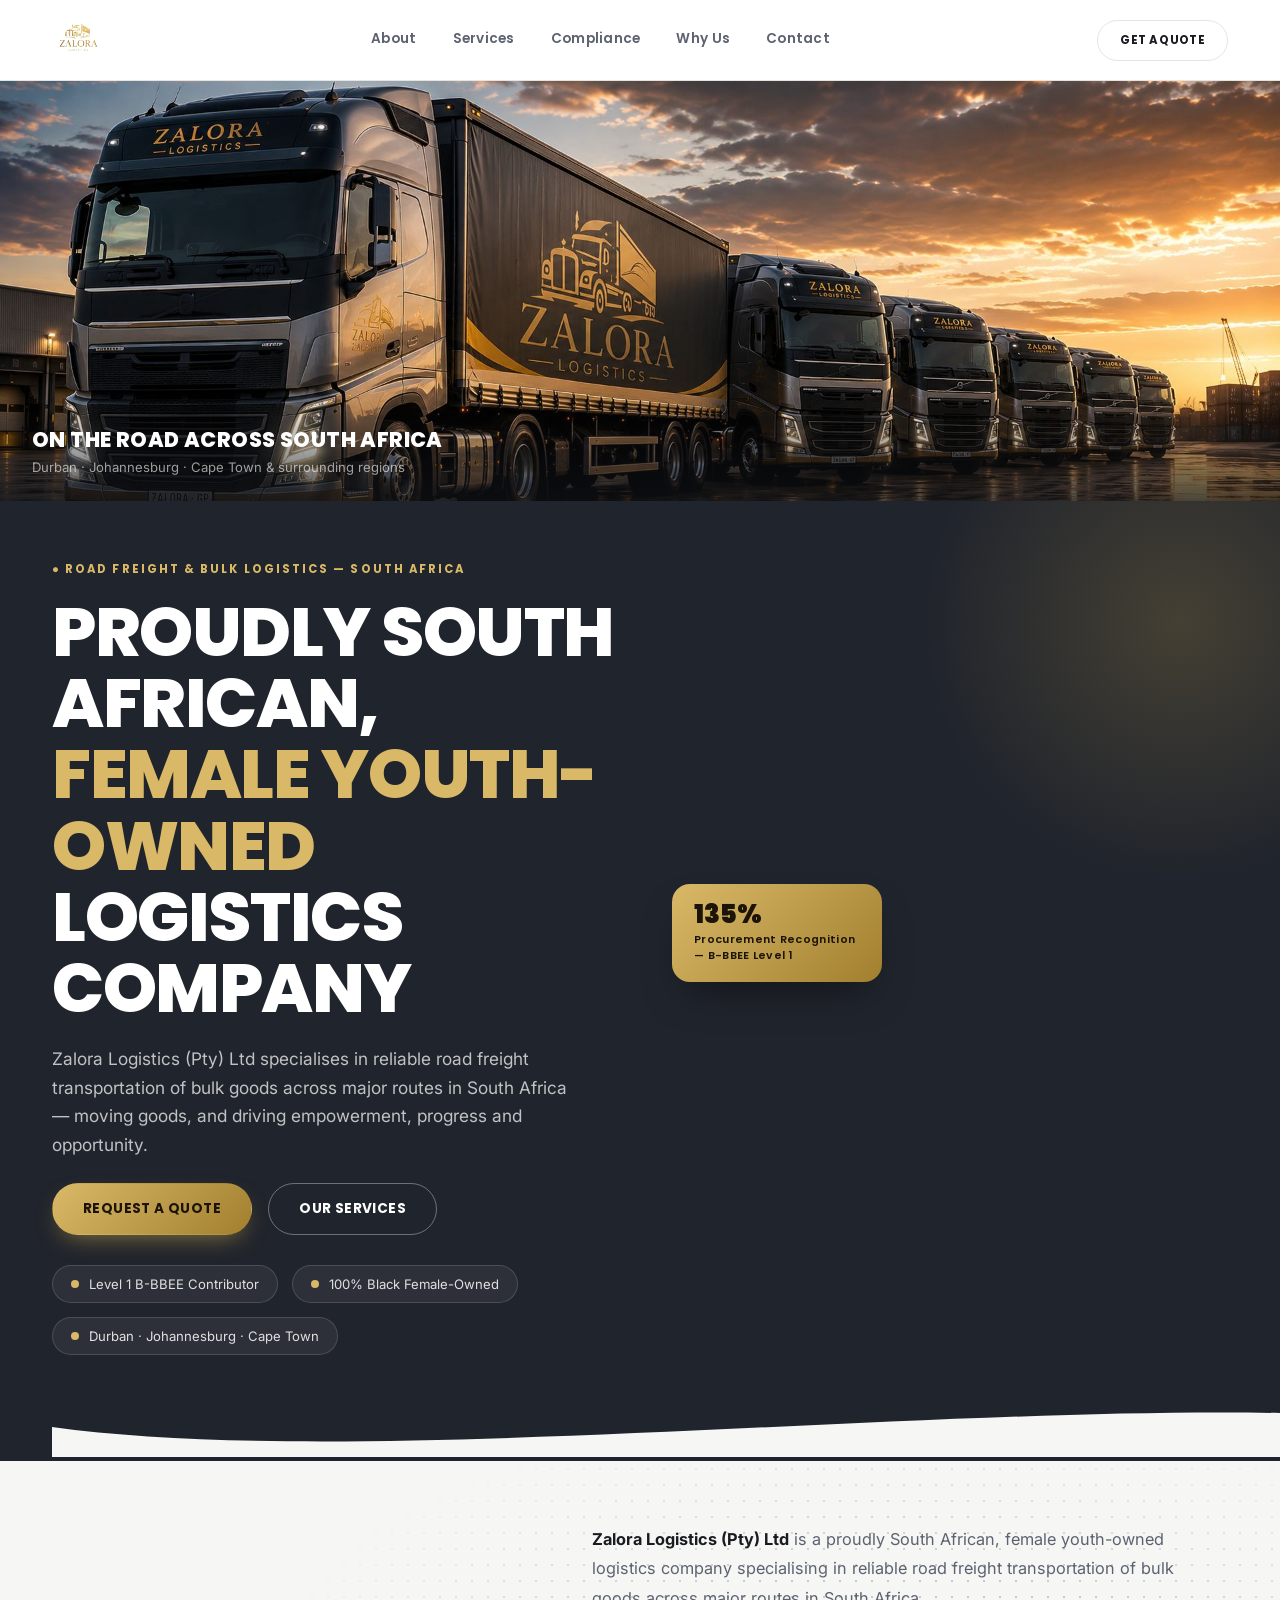
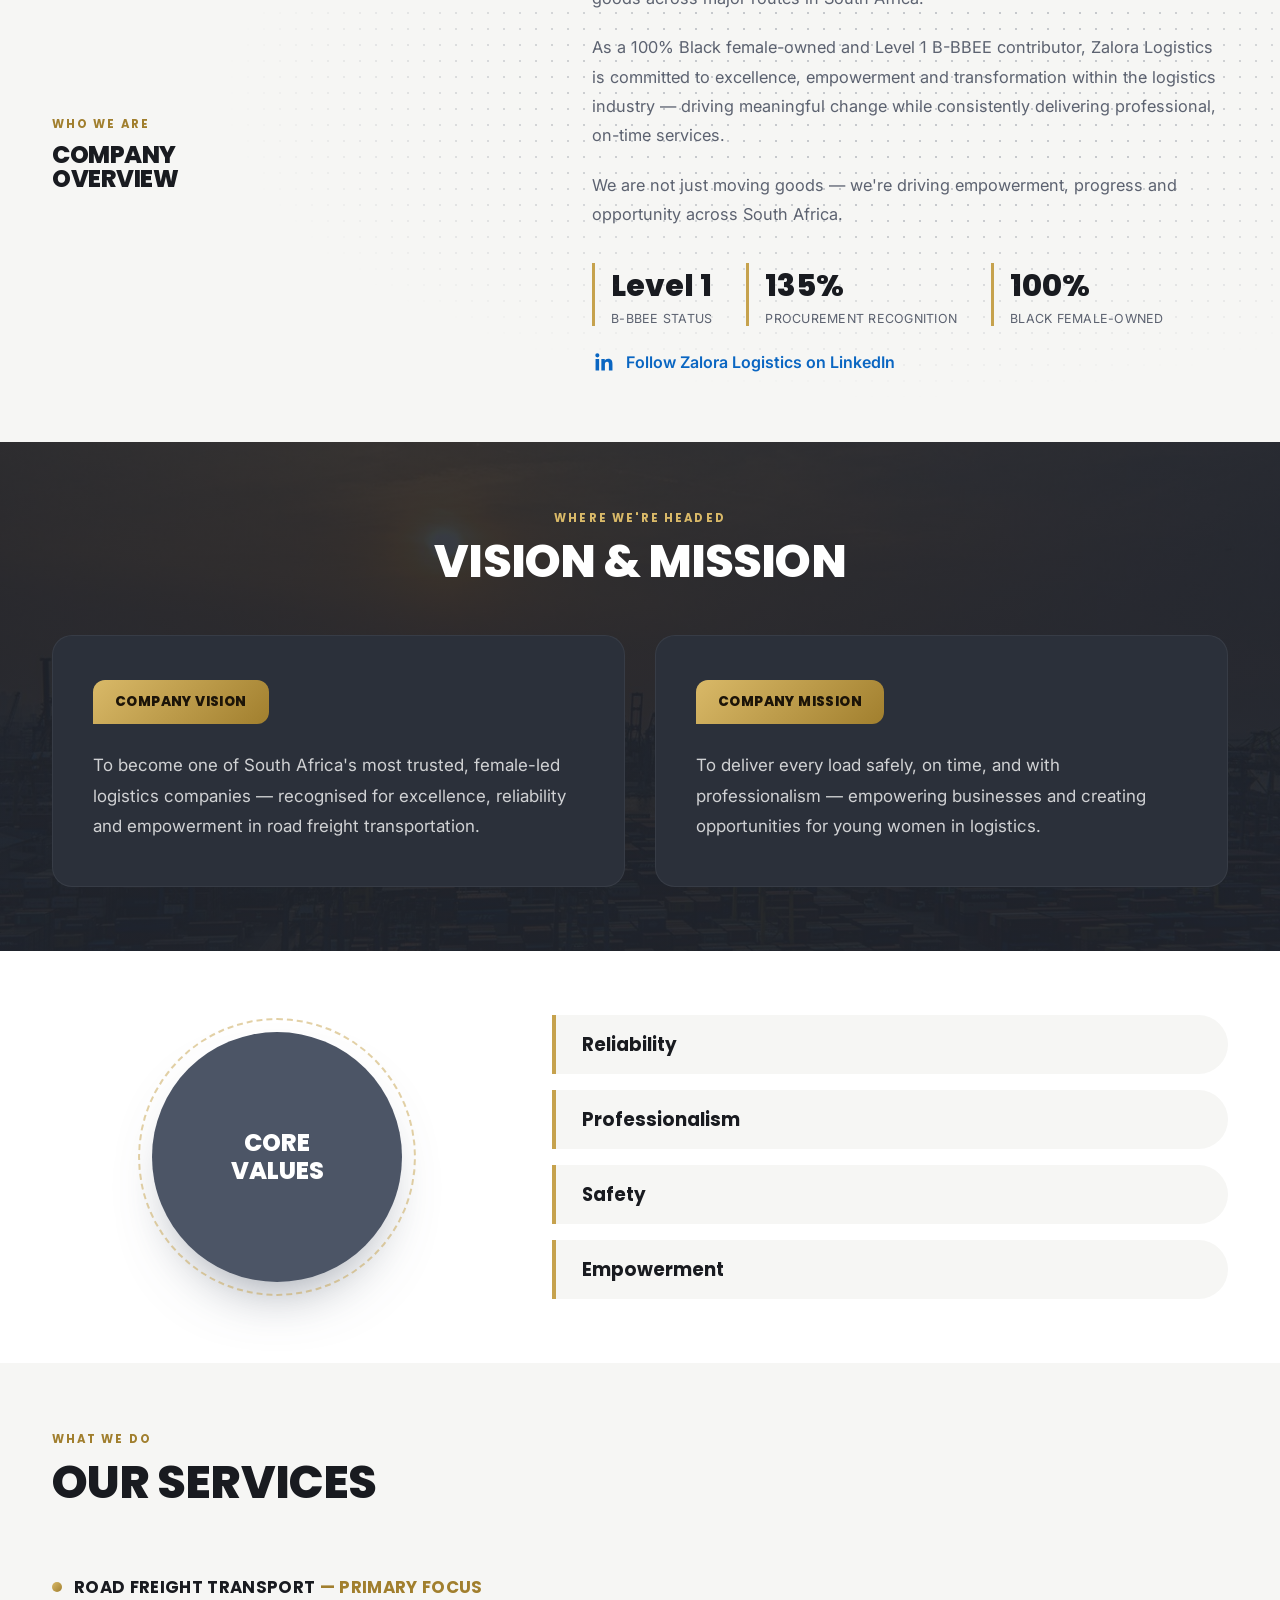
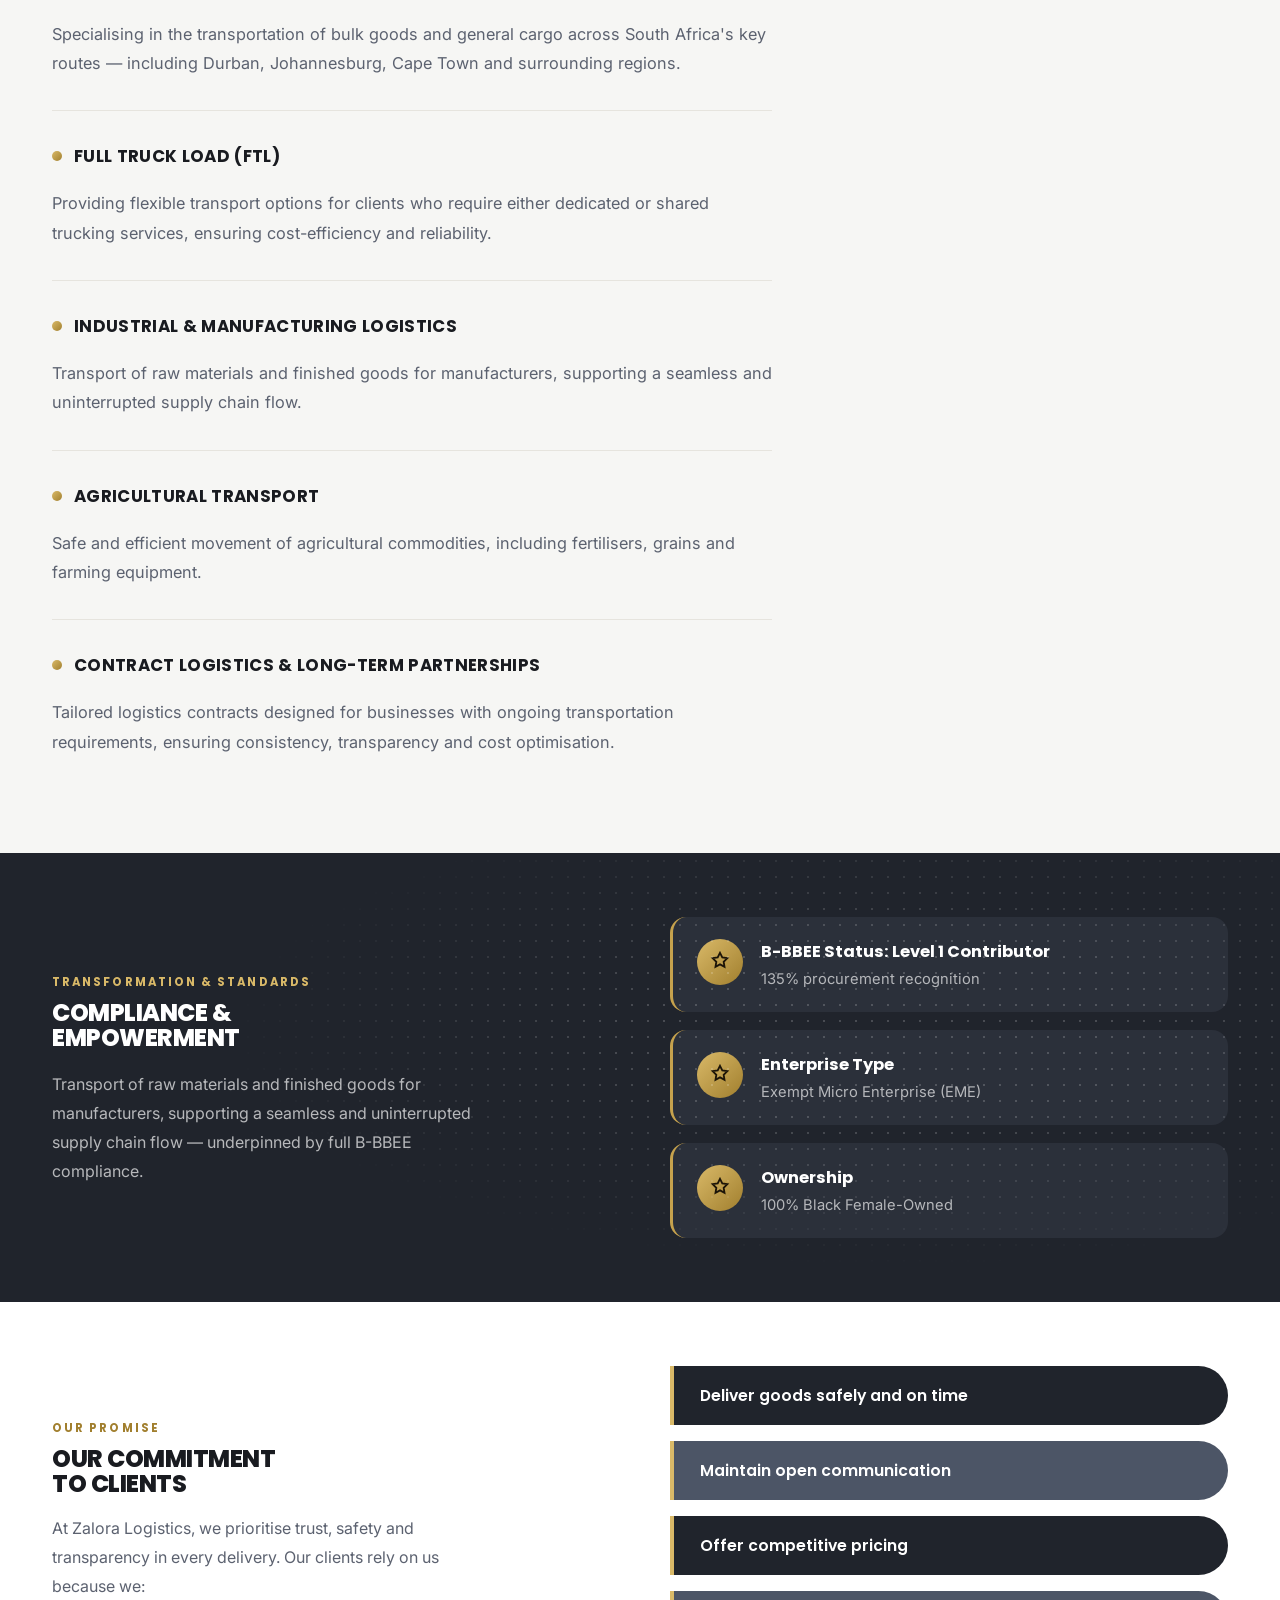
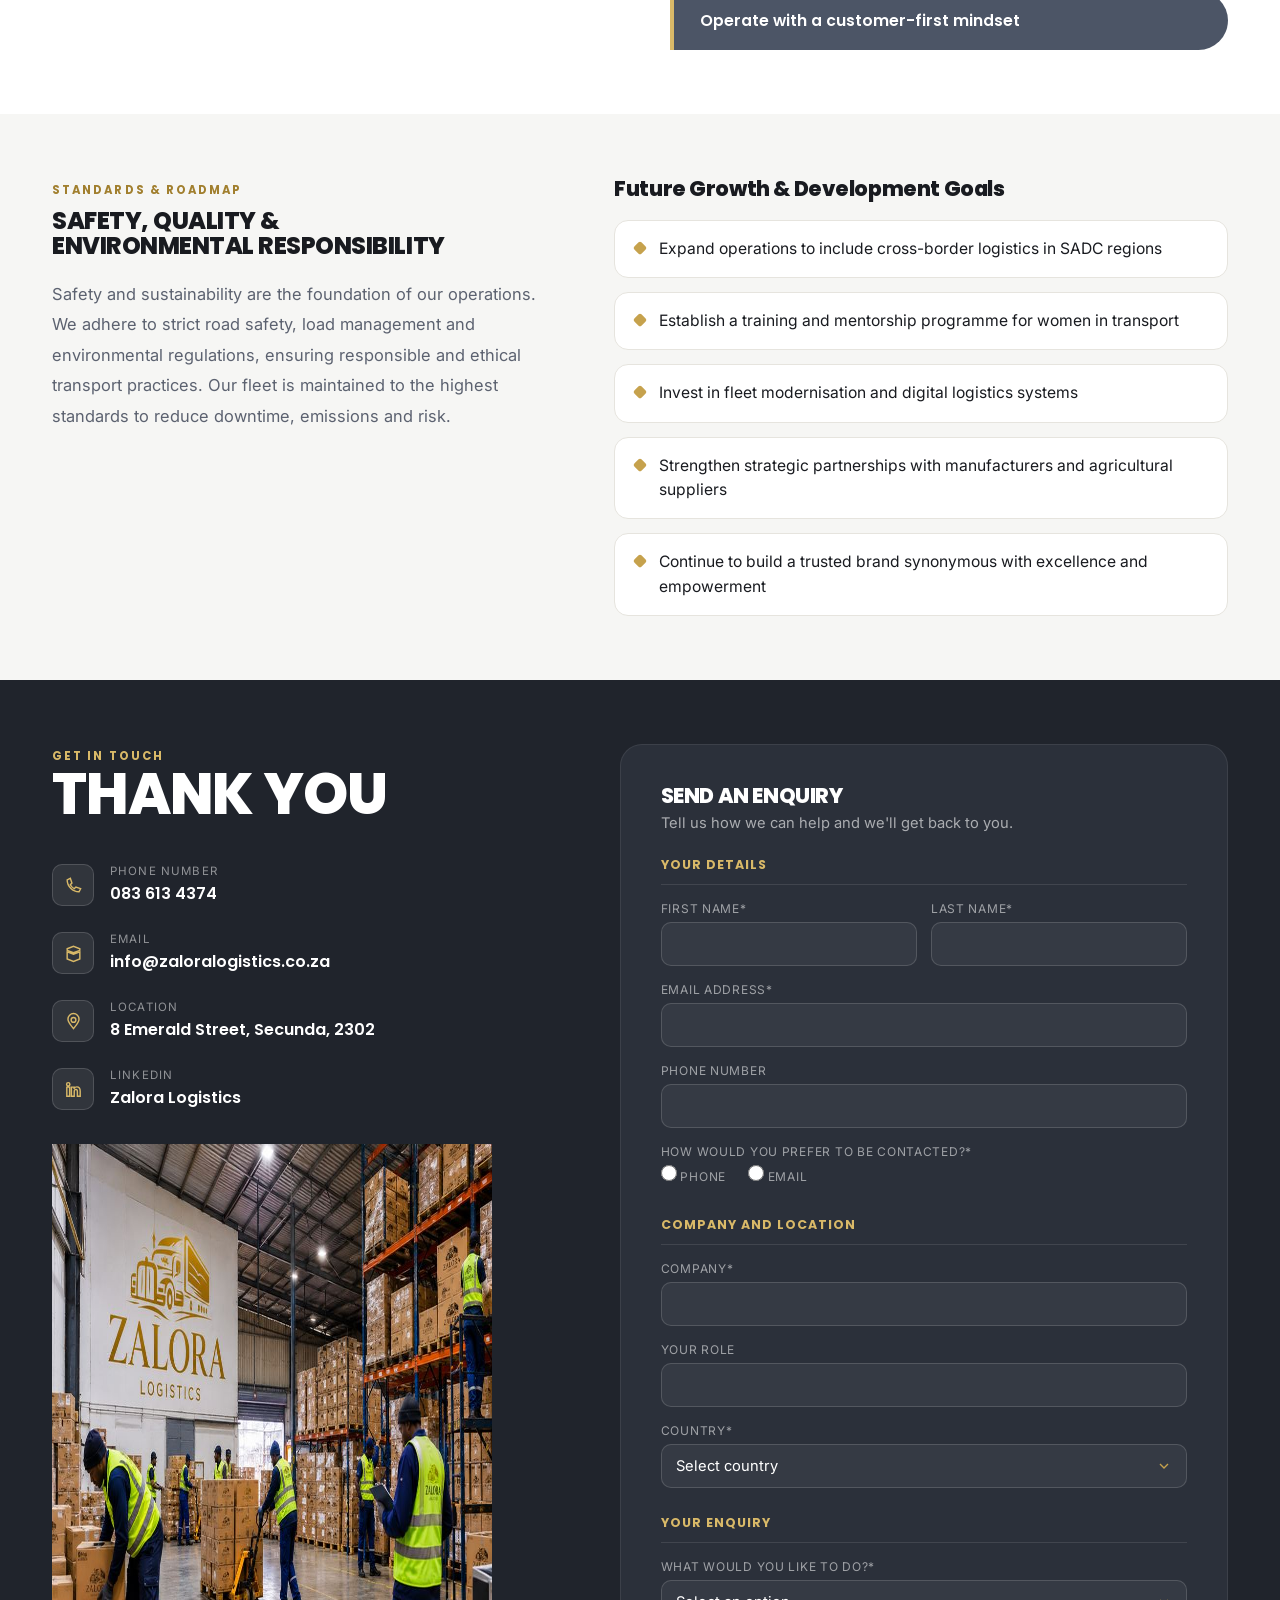
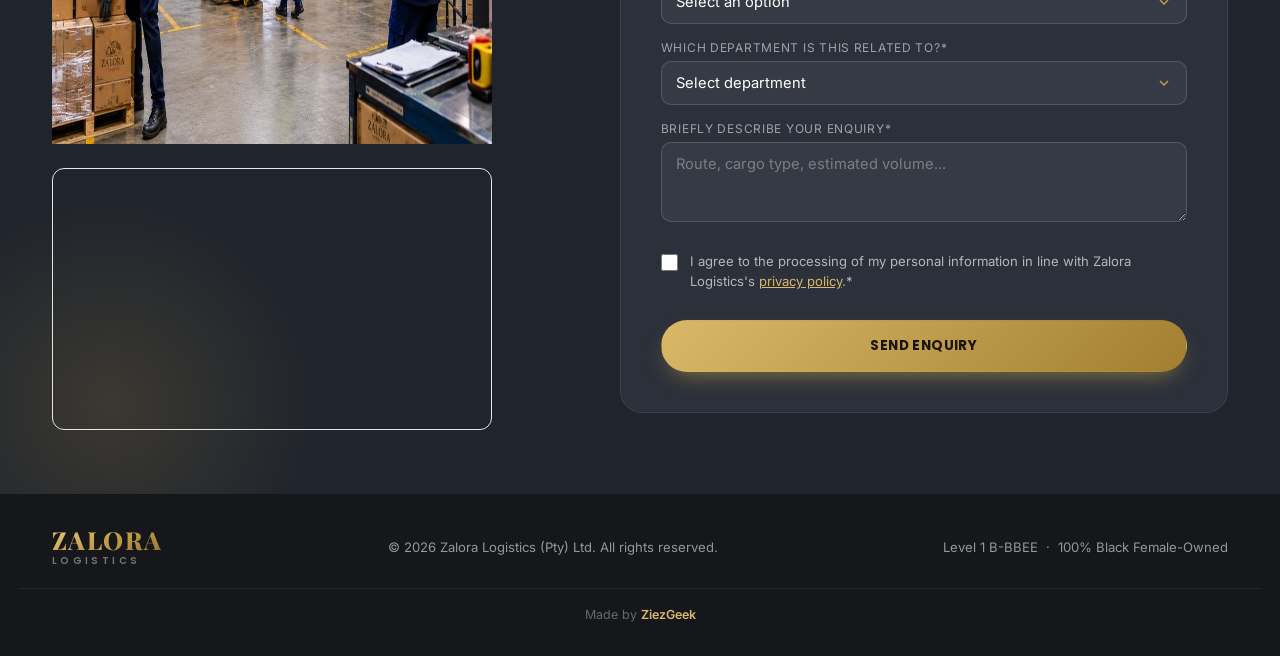
<file: index.html>
<!DOCTYPE html>
<html lang="en">
<head>
<meta charset="UTF-8">
<meta name="viewport" content="width=device-width, initial-scale=1.0">
<title>Zalora Logistics | Proudly South African Road Freight</title>
<meta name="description" content="Zalora Logistics (Pty) Ltd — proudly South African, female youth-owned road freight and logistics company. Level 1 B-BBEE contributor, 100% Black female-owned.">
<link rel="icon" type="image/png" href="images/logo.png">
<link rel="preconnect" href="https://fonts.googleapis.com">
<link href="https://fonts.googleapis.com/css2?family=Playfair+Display:wght@600;700;800&family=Poppins:wght@400;500;600;700;800;900&family=Inter:wght@400;500;600;700&display=swap" rel="stylesheet">
<link rel="stylesheet" href="styles.css">
<link rel="preload" as="image" href="images/banner-fleet.jpg">
</head>
<body>

<header>
  <div class="nav">
    <a href="#top" class="brand">
      <img src="images/logo.png" alt="Zalora Logistics logo" width="400" height="400" decoding="async">
    </a>
    <nav class="navlinks" id="navlinks">
      <a href="#about">About</a>
      <a href="#services">Services</a>
      <a href="#compliance">Compliance</a>
      <a href="#commitment">Why Us</a>
      <a href="#contact">Contact</a>
    </nav>
    <div class="navcta">
      <a href="#contact" class="btn btn-outline-dark" style="border-color:var(--line)">Get a Quote</a>
    </div>
    <button class="burger" id="burgerBtn" aria-label="Toggle menu" aria-expanded="false">&#9776;</button>
  </div>
</header>

<div class="top-banner">
  <img src="images/banner-fleet.jpg" alt="Zalora Logistics truck fleet lined up" width="1920" height="819" fetchpriority="high" decoding="async" style="width:100%;height:100%;object-fit:cover;object-position:center 35%;">
  <div class="banner-caption">
    <div>
      <div class="cap-title">On the road across South Africa</div>
      <div class="cap-sub">Durban · Johannesburg · Cape Town &amp; surrounding regions</div>
    </div>
  </div>
</div>

<section class="hero" id="top">
  <div class="container">
    <div class="hero-grid">
      <div>
        <span class="eyebrow" style="color:var(--gold-bright)">● Road Freight &amp; Bulk Logistics — South Africa</span>
        <h1>Proudly South African, <span>female youth-owned</span> logistics company</h1>
        <p class="lede">Zalora Logistics (Pty) Ltd specialises in reliable road freight transportation of bulk goods across major routes in South Africa — moving goods, and driving empowerment, progress and opportunity.</p>
        <div class="hero-actions">
          <a href="#contact" class="btn btn-gold">Request a Quote</a>
          <a href="#services" class="btn btn-outline">Our Services</a>
        </div>
        <div class="hero-chips">
          <div class="chip"><span class="dot"></span> Level 1 B-BBEE Contributor</div>
          <div class="chip"><span class="dot"></span> 100% Black Female-Owned</div>
          <div class="chip"><span class="dot"></span> Durban · Johannesburg · Cape Town</div>
        </div>
      </div>
      <div class="hero-visual">
        <div class="hero-hex-wrap">
         
          <div class="hero-badge">
            <div class="num">135%</div>
            <div class="lbl">Procurement Recognition — B-BBEE Level 1</div>
          </div>
        </div>
      </div>
    </div>
    <svg class="hero-wave" viewBox="0 0 1440 70" preserveAspectRatio="none"><path d="M0,40 C360,90 1080,-10 1440,40 L1440,70 L0,70 Z" fill="#f6f6f4"/></svg>
  </div>
</section>

<section class="about section-pad" id="about">
  <div class="dots"></div>
  <div class="container about-grid">
    <div style="position:relative;">
      <span class="eyebrow">Who We Are</span>
      <h2 style="margin-top:10px;">Company<br>Overview</h2>
     
    </div>
    <div class="about-copy">
      <p><strong>Zalora Logistics (Pty) Ltd</strong> is a proudly South African, female youth-owned logistics company specialising in reliable road freight transportation of bulk goods across major routes in South Africa.</p>
      <p>As a 100% Black female-owned and Level 1 B-BBEE contributor, Zalora Logistics is committed to excellence, empowerment and transformation within the logistics industry — driving meaningful change while consistently delivering professional, on-time services.</p>
      <p>We are not just moving goods — we're driving empowerment, progress and opportunity across South Africa.</p>
      <div class="stat-row">
        <div class="stat"><div class="n">Level 1</div><div class="t">B-BBEE Status</div></div>
        <div class="stat"><div class="n">135%</div><div class="t">Procurement Recognition</div></div>
        <div class="stat"><div class="n">100%</div><div class="t">Black Female-Owned</div></div>
      </div>
      <a href="https://www.linkedin.com/in/zalora-logistics-5575ba433/" target="_blank" rel="noopener" style="display:inline-flex;align-items:center;gap:10px;margin-top:24px;font-weight:600;color:#0a66c2;text-decoration:none;">
        <svg width="24" height="24" viewBox="0 0 24 24" fill="#0a66c2" aria-hidden="true"><path d="M20.45 20.45h-3.55v-5.57c0-1.33-.03-3.04-1.85-3.04-1.86 0-2.14 1.45-2.14 2.95v5.66H9.35V9h3.41v1.56h.05c.48-.9 1.64-1.85 3.38-1.85 3.6 0 4.27 2.37 4.27 5.46v6.28zM5.34 7.43a2.06 2.06 0 1 1 0-4.12 2.06 2.06 0 0 1 0 4.12zM7.12 20.45H3.56V9h3.56v11.45z"/></svg>
        Follow Zalora Logistics on LinkedIn
      </a>
    </div>
  </div>
</section>

<section class="vm section-pad" id="vision" style="background:linear-gradient(rgba(32,36,44,.88),rgba(32,36,44,.94)), url('images/vision-port.jpg') center/cover no-repeat;">
  <div class="container">
    <div class="section-head" style="margin:0 auto 50px;text-align:center;max-width:600px;">
      <span class="eyebrow" style="color:var(--gold-bright)">Where We're Headed</span>
      <h2 style="color:#fff;">Vision &amp; Mission</h2>
    </div>
    <div class="vm-grid">
      <div class="vm-card">
        <span class="vm-tag">Company Vision</span>
        <p>To become one of South Africa's most trusted, female-led logistics companies — recognised for excellence, reliability and empowerment in road freight transportation.</p>
      </div>
      <div class="vm-card">
        <span class="vm-tag">Company Mission</span>
        <p>To deliver every load safely, on time, and with professionalism — empowering businesses and creating opportunities for young women in logistics.</p>
      </div>
    </div>
  </div>
</section>

<section class="values section-pad" id="values">
  <div class="container values-wrap">
    <div class="values-badge">
      <div class="vtext">CORE<br>VALUES</div>
    </div>
    <div class="value-list">
      <div class="value-row"><div class="vname">Reliability</div></div>
      <div class="value-row"><div class="vname">Professionalism</div></div>
      <div class="value-row"><div class="vname">Safety</div></div>
      <div class="value-row"><div class="vname">Empowerment</div></div>
    </div>
  </div>
</section>

<section class="services section-pad" id="services">
  <div class="container">
    <div class="section-head">
      <span class="eyebrow">What We Do</span>
      <h2>Our Services</h2>
    </div>

    <div class="service-row">
      <div class="service-tag"><div class="stitle">Road Freight Transport <span style="color:var(--gold-deep)">— Primary Focus</span></div></div>
      <p>Specialising in the transportation of bulk goods and general cargo across South Africa's key routes — including Durban, Johannesburg, Cape Town and surrounding regions.</p>
    </div>

    <div class="service-row">
      <div class="service-tag"><div class="stitle">Full Truck Load (FTL)</div></div>
      <p>Providing flexible transport options for clients who require either dedicated or shared trucking services, ensuring cost-efficiency and reliability.</p>
    </div>

    <div class="service-row">
      <div class="service-tag"><div class="stitle">Industrial &amp; Manufacturing Logistics</div></div>
      <p>Transport of raw materials and finished goods for manufacturers, supporting a seamless and uninterrupted supply chain flow.</p>
    </div>

    <div class="service-row">
      <div class="service-tag"><div class="stitle">Agricultural Transport</div></div>
      <p>Safe and efficient movement of agricultural commodities, including fertilisers, grains and farming equipment.</p>
    </div>

    <div class="service-row">
      <div class="service-tag"><div class="stitle">Contract Logistics &amp; Long-Term Partnerships</div></div>
      <p>Tailored logistics contracts designed for businesses with ongoing transportation requirements, ensuring consistency, transparency and cost optimisation.</p>
    </div>

  </div>
</section>

<section class="compliance section-pad" id="compliance">
  <div class="dots on-dark"></div>
  <div class="container comp-grid">
    <div>
      <span class="eyebrow" style="color:var(--gold-bright)">Transformation &amp; Standards</span>
      <h2 style="color:#fff;margin-top:10px;">Compliance &amp;<br>Empowerment</h2>
      <p style="color:rgba(255,255,255,.68);margin-top:20px;line-height:1.8;max-width:440px;">Transport of raw materials and finished goods for manufacturers, supporting a seamless and uninterrupted supply chain flow — underpinned by full B-BBEE compliance.</p>
    </div>
    <div class="comp-cards">
      <div class="comp-card">
        <div class="comp-ico"><svg viewBox="0 0 24 24"><path d="M12 2l2.5 5 5.5.8-4 3.9.9 5.5-4.9-2.6-4.9 2.6.9-5.5-4-3.9 5.5-.8z"/></svg></div>
        <div><b>B-BBEE Status: Level 1 Contributor</b><span>135% procurement recognition</span></div>
      </div>
      <div class="comp-card">
        <div class="comp-ico"><svg viewBox="0 0 24 24"><path d="M12 2l2.5 5 5.5.8-4 3.9.9 5.5-4.9-2.6-4.9 2.6.9-5.5-4-3.9 5.5-.8z"/></svg></div>
        <div><b>Enterprise Type</b><span>Exempt Micro Enterprise (EME)</span></div>
      </div>
      <div class="comp-card">
        <div class="comp-ico"><svg viewBox="0 0 24 24"><path d="M12 2l2.5 5 5.5.8-4 3.9.9 5.5-4.9-2.6-4.9 2.6.9-5.5-4-3.9 5.5-.8z"/></svg></div>
        <div><b>Ownership</b><span>100% Black Female-Owned</span></div>
      </div>
    </div>
  </div>
</section>

<section class="commit section-pad" id="commitment">
  <div class="container commit-grid">
    <div>
      <span class="eyebrow">Our Promise</span>
      <h2 style="margin-top:10px;">Our Commitment<br>to Clients</h2>
      <p style="color:var(--muted);margin-top:18px;line-height:1.8;max-width:440px;">At Zalora Logistics, we prioritise trust, safety and transparency in every delivery. Our clients rely on us because we:</p>
    </div>
    <div class="commit-list">
      <div class="commit-item"><p>Deliver goods safely and on time</p></div>
      <div class="commit-item"><p>Maintain open communication</p></div>
      <div class="commit-item"><p>Offer competitive pricing</p></div>
      <div class="commit-item"><p>Operate with a customer-first mindset</p></div>
    </div>
  </div>
</section>

<section class="safety section-pad" id="safety">
  <div class="container safety-grid">
    <div class="safety-copy">
      <span class="eyebrow">Standards &amp; Roadmap</span>
      <h2 style="margin-top:10px;">Safety, Quality &amp;<br>Environmental Responsibility</h2>
      <p style="margin-top:20px;">Safety and sustainability are the foundation of our operations. We adhere to strict road safety, load management and environmental regulations, ensuring responsible and ethical transport practices. Our fleet is maintained to the highest standards to reduce downtime, emissions and risk.</p>
    </div>
    <div>
      <h3 style="font-size:1.3rem;margin-bottom:20px;text-transform:none;font-family:'Poppins',sans-serif;">Future Growth &amp; Development Goals</h3>
      <ul class="goal-list">
        <li>Expand operations to include cross-border logistics in SADC regions</li>
        <li>Establish a training and mentorship programme for women in transport</li>
        <li>Invest in fleet modernisation and digital logistics systems</li>
        <li>Strengthen strategic partnerships with manufacturers and agricultural suppliers</li>
        <li>Continue to build a trusted brand synonymous with excellence and empowerment</li>
      </ul>
    </div>
  </div>
</section>

<section class="contact section-pad" id="contact">
  <div class="container contact-grid">
    <div>
      <span class="eyebrow" style="color:var(--gold-bright)">Get In Touch</span>
      <h2>Thank You </span></h2>
      <div class="contact-list">
        <div class="c-item">
          <div class="c-ico"><svg viewBox="0 0 24 24"><path d="M4 5c0 8 7 15 15 15l2-4-6-2-2 2c-2-1-4-3-5-5l2-2-2-6z"/></svg></div>
          <div><div class="lab">Phone Number</div><div class="val">083 613 4374</div></div>
        </div>
        <div class="c-item">
          <div class="c-ico"><svg viewBox="0 0 24 24"><path d="M4 6l8-3 8 3v2l-8 3-8-3V6zm0 4l8 3 8-3v9l-8 3-8-3v-9z"/></svg></div>
          <div><div class="lab">Email</div><div class="val"><a href="mailto:info@zaloralogistics.co.za" style="color:inherit;">info@zaloralogistics.co.za</a></div></div>
        </div>
        <div class="c-item">
          <div class="c-ico"><svg viewBox="0 0 24 24"><circle cx="12" cy="10" r="3"/><path d="M12 21c4-5 7-8.5 7-12a7 7 0 10-14 0c0 3.5 3 7 7 12z"/></svg></div>
          <div><div class="lab">Location</div><div class="val">8 Emerald Street, Secunda, 2302</div></div>
        </div>
        <div class="c-item">
          <div class="c-ico"><svg viewBox="0 0 24 24" fill="#0a66c2"><path d="M20.45 20.45h-3.55v-5.57c0-1.33-.03-3.04-1.85-3.04-1.86 0-2.14 1.45-2.14 2.95v5.66H9.35V9h3.41v1.56h.05c.48-.9 1.64-1.85 3.38-1.85 3.6 0 4.27 2.37 4.27 5.46v6.28zM5.34 7.43a2.06 2.06 0 1 1 0-4.12 2.06 2.06 0 0 1 0 4.12zM7.12 20.45H3.56V9h3.56v11.45z"/></svg></div>
          <div><div class="lab">LinkedIn</div><div class="val"><a href="https://www.linkedin.com/in/zalora-logistics-5575ba433/" target="_blank" rel="noopener" style="color:inherit;">Zalora Logistics</a></div></div>
        </div>
      </div>
      <div style="margin-top:34px;max-width:440px;">
        <img src="images/contact-warehouse.jpg" alt="Zalora Logistics warehouse team" width="900" height="600" loading="lazy" decoding="async" style="width:100%;display:block;">
      </div>
      <div style="margin-top:24px;max-width:440px;border-radius:12px;overflow:hidden;border:1px solid var(--line);">
        <iframe
          title="Zalora Logistics location map"
          src="https://www.google.com/maps?q=8+Emerald+Street,+Secunda,+2302,+South+Africa&output=embed"
          width="100%" height="260" style="border:0;display:block;" loading="lazy"
          referrerpolicy="no-referrer-when-downgrade">
        </iframe>
      </div>
    </div>

    <div class="quote-card">
      <h3>Send an Enquiry</h3>
      <p class="small">Tell us how we can help and we'll get back to you.</p>
      <form id="enquiry-form">

        <div class="form-section">
          <div class="form-section-title">Your Details</div>
          <div class="field-row">
            <div class="field"><label>First Name*</label><input type="text" required></div>
            <div class="field"><label>Last Name*</label><input type="text" required></div>
          </div>
          <div class="field"><label>Email Address*</label><input type="email" required></div>
          <div class="field"><label>Phone Number</label><input type="tel"></div>
          <div class="field">
            <label>How would you prefer to be contacted?*</label>
            <div class="radio-group">
              <label class="radio-opt"><input type="radio" name="contact-pref" value="phone" required> Phone</label>
              <label class="radio-opt"><input type="radio" name="contact-pref" value="email"> Email</label>
            </div>
          </div>
        </div>

        <div class="form-section">
          <div class="form-section-title">Company and Location</div>
          <div class="field"><label>Company*</label><input type="text" required></div>
          <div class="field"><label>Your Role</label><input type="text"></div>
          <div class="field">
            <label>Country*</label>
            <select required>
              <option value="" selected disabled>Select country</option>
              <option>South Africa</option>
              <option>Botswana</option>
              <option>Namibia</option>
              <option>Eswatini</option>
              <option>Mozambique</option>
              <option>Zimbabwe</option>
              <option>Other</option>
            </select>
          </div>
        </div>

        <div class="form-section">
          <div class="form-section-title">Your Enquiry</div>
          <div class="field">
            <label>What would you like to do?*</label>
            <select required>
              <option value="" selected disabled>Select an option</option>
              <option>Request a quote</option>
              <option>Book a delivery</option>
              <option>Discuss a contract / partnership</option>
              <option>Ask a general question</option>
              <option>Something else</option>
            </select>
          </div>
          <div class="field">
            <label>Which department is this related to?*</label>
            <select required>
              <option value="" selected disabled>Select department</option>
              <option>Road Freight Transport</option>
              <option>Full Truck Load (FTL)</option>
              <option>Industrial &amp; Manufacturing Logistics</option>
              <option>Agricultural Transport</option>
              <option>Contract Logistics &amp; Partnerships</option>
              <option>General / Other</option>
            </select>
          </div>
          <div class="field"><label>Briefly describe your enquiry*</label><textarea required placeholder="Route, cargo type, estimated volume..."></textarea></div>
        </div>

        <div class="consent">
          <input type="checkbox" id="consent" required>
          <label for="consent">I agree to the processing of my personal information in line with Zalora Logistics's <a href="#">privacy policy</a>.*</label>
        </div>

        <button type="submit" class="btn btn-gold">Send Enquiry</button>
      </form>
    </div>
  </div>
</section>

<footer>
  <div class="container foot-row">
    <div class="brand-type">
      <span class="z">ZALORA</span>
      <span class="l" style="color:rgba(255,255,255,.4)">LOGISTICS</span>
    </div>
    <div>© 2026 Zalora Logistics (Pty) Ltd. All rights reserved.</div>
    <div>Level 1 B-BBEE &nbsp;·&nbsp; 100% Black Female-Owned</div>
  </div>
  <div class="container" style="border-top:1px solid rgba(255,255,255,.08);margin-top:22px;padding-top:18px;text-align:center;font-size:.78rem;color:rgba(255,255,255,.35);">
    Made by <span style="color:var(--gold-bright);font-weight:600;">ZiezGeek</span>
  </div>
</footer>

<script src="script.js" defer></script>
</body>
</html>
</file>
<file: styles.css>
:root{
    --navy:#20242c;
    --navy-soft:#2b303a;
    --slate:#4c5566;
    --slate-light:#6b7484;
    --gold:#c6a24d;
    --gold-bright:#d9b968;
    --gold-deep:#a17f2e;
    --cream:#ffffff;
    --offwhite:#f6f6f4;
    --ink:#191b20;
    --muted:#5c6270;
    --line:#e6e4de;
    --radius:26px;
  }
  *{box-sizing:border-box;margin:0;padding:0;}
  html{scroll-behavior:smooth;}
  body{
    font-family:'Inter',sans-serif;
    color:var(--ink);
    background:var(--cream);
    overflow-x:hidden;
    -webkit-font-smoothing:antialiased;
  }
  h1,h2,h3,.display{
    font-family:'Poppins',sans-serif;
    font-weight:800;
    letter-spacing:-0.02em;
    line-height:1.03;
    text-transform:uppercase;
  }
  .wordmark{
    font-family:'Playfair Display',serif;
    letter-spacing:0.12em;
  }
  a{color:inherit;text-decoration:none;}
  img{max-width:100%;display:block;}
  .container{
    max-width:1240px;
    margin:0 auto;
    padding:0 32px;
  }
  .eyebrow{
    font-family:'Poppins',sans-serif;
    font-weight:700;
    letter-spacing:0.18em;
    text-transform:uppercase;
    font-size:0.72rem;
    color:var(--gold-deep);
  }
  .btn{
    display:inline-flex;
    align-items:center;
    gap:10px;
    padding:15px 30px;
    border-radius:999px;
    font-family:'Poppins',sans-serif;
    font-weight:700;
    font-size:0.85rem;
    letter-spacing:0.03em;
    text-transform:uppercase;
    cursor:pointer;
    border:1.5px solid transparent;
    transition:transform .25s ease, box-shadow .25s ease, background .25s ease, color .25s ease;
  }
  .btn-gold{
    background:linear-gradient(135deg,var(--gold-bright),var(--gold-deep));
    color:#1c1408;
    box-shadow:0 10px 24px -10px rgba(198,162,77,.7);
  }
  .btn-gold:hover{transform:translateY(-2px);box-shadow:0 14px 28px -10px rgba(198,162,77,.85);}
  .btn-outline{
    border-color:rgba(255,255,255,.35);
    color:#fff;
  }
  .btn-outline:hover{background:rgba(255,255,255,.1);}
  .btn-outline-dark{
    border-color:rgba(25,27,32,.25);
    color:var(--ink);
  }
  .btn-outline-dark:hover{background:rgba(25,27,32,.05);}

  /* dot grid texture */
  .dots{
    position:absolute;inset:0;
    background-image:radial-gradient(circle, rgba(76,85,102,.28) 1.4px, transparent 1.4px);
    background-size:16px 16px;
    -webkit-mask-image:radial-gradient(ellipse 70% 70% at 70% 40%, black 30%, transparent 75%);
    mask-image:radial-gradient(ellipse 70% 70% at 70% 40%, black 30%, transparent 75%);
    pointer-events:none;
  }
  .dots.on-dark{
    background-image:radial-gradient(circle, rgba(255,255,255,.18) 1.4px, transparent 1.4px);
  }

  /* media frame for photography */
  .hex{
    position:relative;
    width:100%;
    aspect-ratio:4/3;
    display:flex;align-items:center;justify-content:center;
  }
  .hex-gold{background:linear-gradient(155deg,#2c313c 0%, #1a1d23 60%, #14161b 100%);}
  .hex-slate{background:linear-gradient(155deg,var(--slate) 0%, #363c48 100%);}
  .hex svg{width:46%;height:46%;}

  /* truck glyph */
  .truck-glyph{stroke:var(--gold-bright);fill:none;stroke-width:1.4;}
  .truck-glyph .fill{fill:var(--gold-bright);stroke:none;}

  /* ---------- NAV ---------- */
  header{
    position:sticky;top:0;z-index:50;
    background:rgba(255,255,255,.92);
    backdrop-filter:blur(10px);
    border-bottom:1px solid var(--line);
  }
  .nav{
    display:flex;align-items:center;justify-content:space-between;
    padding:14px 32px;
    max-width:1240px;margin:0 auto;
  }
  .brand{display:flex;align-items:center;gap:14px;}
  .brand img{width:52px;height:52px;object-fit:contain;}
  .brand-type{display:flex;flex-direction:column;line-height:1;}
  .brand-type .z{
    font-family:'Playfair Display',serif;font-weight:800;
    font-size:1.55rem;letter-spacing:.06em;
    background:linear-gradient(155deg,#e8c778 0%, #c6a24d 45%, #9a7a2e 100%);
    -webkit-background-clip:text;background-clip:text;-webkit-text-fill-color:transparent;
  }
  .brand-type .l{
    font-family:'Poppins',sans-serif;font-weight:600;font-size:.62rem;letter-spacing:.34em;color:var(--slate);
    margin-top:3px;
  }
  .navlinks{display:flex;gap:36px;font-size:.85rem;font-weight:600;font-family:'Poppins',sans-serif;}
  .navlinks a{color:var(--muted);letter-spacing:.02em;position:relative;padding-bottom:3px;}
  .navlinks a:hover{color:var(--ink);}
  .navcta{display:flex;align-items:center;gap:18px;}
  .navcta .btn{padding:11px 22px;font-size:.72rem;}
  .burger{display:none;background:none;border:none;font-size:1.4rem;cursor:pointer;color:var(--ink);}

  /* ---------- TOP BANNER ---------- */
  .top-banner{
    position:relative;
    width:100%;
    height:clamp(220px,34vw,420px);
    overflow:hidden;
    background:linear-gradient(180deg,#171a20 0%, #22262f 55%, #2b313c 100%);
  }
  .top-banner svg{width:100%;height:100%;display:block;}
  .banner-caption{
    position:absolute;left:0;right:0;bottom:0;
    padding:26px 32px;
    display:flex;justify-content:space-between;align-items:flex-end;
    background:linear-gradient(0deg, rgba(15,17,21,.75), transparent);
  }
  .banner-caption .cap-title{
    font-family:'Poppins',sans-serif;font-weight:800;color:#fff;
    font-size:clamp(1rem,2vw,1.3rem);letter-spacing:.02em;text-transform:uppercase;
  }
  .banner-caption .cap-sub{color:rgba(255,255,255,.6);font-size:.82rem;margin-top:4px;}

  /* ---------- HERO ---------- */
  .hero{
    position:relative;
    background:var(--navy);
    color:#fff;
    overflow:hidden;
    padding:56px 0 0;
  }
  .hero::before{
    content:'';position:absolute;top:-140px;right:-160px;width:520px;height:520px;
    background:radial-gradient(circle, rgba(198,162,77,.22), transparent 70%);
  }
  .hero-grid{
    display:grid;grid-template-columns:1.05fr .95fr;gap:60px;align-items:center;
    position:relative;z-index:2;
  }
  .hero h1{
    font-size:clamp(2.6rem,5.4vw,4.4rem);
    color:#fff;
    margin:18px 0 22px;
  }
  .hero h1 span{color:var(--gold-bright);}
  .hero p.lede{
    font-size:1.08rem;color:rgba(255,255,255,.72);max-width:520px;line-height:1.65;
    margin-bottom:24px;
  }
  .hero-actions{display:flex;gap:16px;flex-wrap:wrap;margin-bottom:30px;}
  .hero-chips{display:flex;gap:14px;flex-wrap:wrap;}
  .chip{
    display:flex;align-items:center;gap:10px;
    background:rgba(255,255,255,.06);
    border:1px solid rgba(255,255,255,.14);
    border-radius:999px;padding:10px 18px;font-size:.82rem;color:rgba(255,255,255,.85);
  }
  .chip b{color:#fff;font-weight:700;}
  .chip .dot{width:8px;height:8px;border-radius:50%;background:var(--gold-bright);flex:none;}

  .hero-visual{position:relative;}
  .hero-hex-wrap{position:relative;}
  .hero-badge{
    position:absolute;bottom:-26px;left:-26px;
    background:linear-gradient(135deg,var(--gold-bright),var(--gold-deep));
    color:#1c1408;padding:18px 22px;border-radius:18px;
    box-shadow:0 20px 40px -16px rgba(0,0,0,.5);
    font-family:'Poppins',sans-serif;
    max-width:210px;
  }
  .hero-badge .num{font-size:1.6rem;font-weight:900;line-height:1;}
  .hero-badge .lbl{font-size:.68rem;font-weight:600;letter-spacing:.03em;margin-top:4px;}

  .hero-wave{height:70px;margin-top:32px;}

  /* ---------- SECTION HEADERS ---------- */
  section{position:relative;}
  .section-pad{padding:64px 0;}
  .section-head{margin-bottom:36px;max-width:640px;}
  .section-head h2{font-size:clamp(2rem,4vw,2.9rem);margin-top:10px;color:var(--ink);}
  .section-head p{color:var(--muted);margin-top:16px;font-size:1.02rem;line-height:1.7;}

  /* ---------- ABOUT ---------- */
  .about{background:var(--offwhite);}
  .about-grid{display:grid;grid-template-columns:.85fr 1.15fr;gap:70px;align-items:center;}
  .about-copy p{color:var(--muted);line-height:1.8;font-size:1.02rem;margin-bottom:20px;}
  .about-copy p strong{color:var(--ink);}
  .stat-row{display:flex;gap:34px;margin-top:34px;flex-wrap:wrap;}
  .stat{border-left:3px solid var(--gold);padding-left:16px;}
  .stat .n{font-family:'Poppins',sans-serif;font-weight:800;font-size:1.9rem;color:var(--ink);}
  .stat .t{font-size:.78rem;color:var(--muted);letter-spacing:.02em;text-transform:uppercase;margin-top:2px;}

  /* ---------- VISION / MISSION ---------- */
  .vm{background:var(--navy);color:#fff;position:relative;}
  .vm-grid{display:grid;grid-template-columns:1fr 1fr;gap:30px;position:relative;z-index:2;}
  .vm-card{
    background:var(--navy-soft);
    border-radius:20px;
    padding:44px 40px;
    border:1px solid rgba(255,255,255,.06);
    position:relative;
  }
  .vm-tag{
    display:inline-flex;align-items:center;gap:10px;
    background:linear-gradient(135deg,var(--gold-bright),var(--gold-deep));
    color:#1c1408;font-family:'Poppins',sans-serif;font-weight:800;
    font-size:.85rem;letter-spacing:.03em;text-transform:uppercase;
    padding:12px 22px;border-radius:12px 12px 12px 0;
    margin-bottom:26px;
  }
  .vm-card p{color:rgba(255,255,255,.78);line-height:1.8;font-size:1.06rem;}

  /* ---------- CORE VALUES ---------- */
  .values{background:var(--cream);}
  .values-wrap{display:grid;grid-template-columns:.8fr 1.2fr;gap:50px;align-items:center;}
  .values-badge{
    width:250px;height:250px;border-radius:50%;
    background:var(--slate);
    display:flex;align-items:center;justify-content:center;
    margin:0 auto;position:relative;
    box-shadow:0 30px 60px -30px rgba(76,85,102,.7);
  }
  .values-badge::before{
    content:'';position:absolute;inset:-14px;border-radius:50%;
    border:2px dashed rgba(198,162,77,.5);
  }
  .values-badge .vtext{color:#fff;text-align:center;font-family:'Poppins',sans-serif;font-weight:800;font-size:1.5rem;line-height:1.15;}
  .value-list{display:flex;flex-direction:column;gap:16px;}
  .value-row{
    display:flex;align-items:center;gap:20px;
    background:var(--offwhite);
    border-radius:0 999px 999px 0;
    padding:16px 26px;
    border-left:4px solid var(--gold);
  }
  .value-row .vname{font-family:'Poppins',sans-serif;font-weight:700;font-size:1.15rem;color:var(--ink);}

  /* ---------- SERVICES ---------- */
  .services{background:var(--offwhite);}
  .service-row{
    max-width:720px;
    padding:32px 0;
    border-bottom:1px solid var(--line);
  }
  .service-row:last-child{border-bottom:none;}
  .service-tag{
    display:inline-flex;align-items:center;gap:12px;margin-bottom:20px;
  }
  .service-tag::before{
    content:'';width:10px;height:10px;border-radius:50%;flex:none;
    background:linear-gradient(135deg,var(--gold-bright),var(--gold-deep));
  }
  .service-tag .stitle{
    font-family:'Poppins',sans-serif;font-weight:700;font-size:1.05rem;
    text-transform:uppercase;letter-spacing:.02em;color:var(--ink);
  }
  .service-row p{color:var(--muted);line-height:1.8;font-size:1.02rem;}
  .s-media{max-width:300px;}

  /* ---------- COMPLIANCE ---------- */
  .compliance{background:var(--navy);color:#fff;}
  .comp-grid{display:grid;grid-template-columns:1fr 1fr;gap:60px;align-items:center;}
  .comp-cards{display:flex;flex-direction:column;gap:18px;}
  .comp-card{
    display:flex;gap:18px;align-items:flex-start;
    background:var(--navy-soft);border-radius:16px;padding:22px 24px;
    border-left:3px solid var(--gold);
  }
  .comp-ico{
    width:46px;height:46px;border-radius:50%;flex:none;
    background:linear-gradient(135deg,var(--gold-bright),var(--gold-deep));
    display:flex;align-items:center;justify-content:center;
  }
  .comp-ico svg{width:22px;height:22px;stroke:#1c1408;fill:none;stroke-width:2;}
  .comp-card b{display:block;font-family:'Poppins',sans-serif;font-size:1.02rem;margin-bottom:4px;}
  .comp-card span{color:rgba(255,255,255,.65);font-size:.92rem;line-height:1.5;}

  /* ---------- COMMITMENT ---------- */
  .commit{background:var(--cream);}
  .commit-grid{display:grid;grid-template-columns:1fr 1fr;gap:60px;align-items:center;}
  .commit-list{display:flex;flex-direction:column;gap:16px;}
  .commit-item{
    display:flex;align-items:center;gap:18px;
    background:var(--slate);color:#fff;
    padding:18px 26px;border-radius:0 999px 999px 0;
    border-left:4px solid var(--gold-bright);
  }
  .commit-item:nth-child(odd){background:var(--navy);}
  .commit-item p{font-family:'Poppins',sans-serif;font-weight:600;font-size:.98rem;}

  /* ---------- SAFETY / GROWTH ---------- */
  .safety{background:var(--offwhite);}
  .safety-grid{display:grid;grid-template-columns:.9fr 1.1fr;gap:60px;}
  .safety-copy p{color:var(--muted);line-height:1.85;font-size:1.03rem;}
  .goal-list{list-style:none;display:flex;flex-direction:column;gap:14px;}
  .goal-list li{
    display:flex;gap:14px;align-items:flex-start;
    background:#fff;border:1px solid var(--line);border-radius:14px;padding:16px 20px;
    font-size:.98rem;color:var(--ink);line-height:1.55;
  }
  .goal-list li::before{
    content:'';flex:none;width:10px;height:10px;margin-top:6px;border-radius:2px;
    background:var(--gold);transform:rotate(45deg);
  }

  /* ---------- CONTACT / FOOTER ---------- */
  .contact{background:var(--navy);color:#fff;position:relative;overflow:hidden;}
  .contact::after{
    content:'';position:absolute;bottom:-120px;left:-100px;width:420px;height:420px;
    background:radial-gradient(circle, rgba(198,162,77,.16), transparent 70%);
  }
  .contact-grid{display:grid;grid-template-columns:.9fr 1.1fr;gap:70px;align-items:start;position:relative;z-index:2;}
  .contact h2{font-size:clamp(2.2rem,4.6vw,3.6rem);color:#fff;}
  .contact .sub{font-size:1.4rem;color:var(--gold-bright);font-weight:400;text-transform:none;font-family:'Playfair Display',serif;margin-top:6px;}
  .contact-list{margin-top:40px;display:flex;flex-direction:column;gap:26px;}
  .c-item{display:flex;gap:16px;align-items:flex-start;}
  .c-ico{
    width:42px;height:42px;border-radius:10px;flex:none;
    background:rgba(255,255,255,.08);border:1px solid rgba(255,255,255,.15);
    display:flex;align-items:center;justify-content:center;
  }
  .c-ico svg{width:19px;height:19px;stroke:var(--gold-bright);fill:none;stroke-width:1.8;}
  .c-item .lab{font-size:.72rem;text-transform:uppercase;letter-spacing:.1em;color:rgba(255,255,255,.5);}
  .c-item .val{font-family:'Poppins',sans-serif;font-weight:600;color:#fff;margin-top:3px;}
  .quote-card{
    background:var(--navy-soft);border-radius:22px;padding:40px;border:1px solid rgba(255,255,255,.08);
  }
  .quote-card h3{font-size:1.3rem;color:#fff;margin-bottom:8px;}
  .quote-card p.small{color:rgba(255,255,255,.6);font-size:.92rem;margin-bottom:24px;}
  .field{margin-bottom:16px;}
  .field label{display:block;font-size:.75rem;color:rgba(255,255,255,.55);margin-bottom:6px;text-transform:uppercase;letter-spacing:.06em;}
  .field input,.field textarea,.field select{
    width:100%;background:rgba(255,255,255,.05);border:1px solid rgba(255,255,255,.15);
    border-radius:10px;padding:12px 14px;color:#fff;font-family:'Inter',sans-serif;font-size:.92rem;
  }
  .field select{appearance:none;-webkit-appearance:none;
    background-image:url("data:image/svg+xml;utf8,<svg xmlns='http://www.w3.org/2000/svg' viewBox='0 0 24 24' fill='none' stroke='%23c6a24d' stroke-width='2'><path d='M6 9l6 6 6-6'/></svg>");
    background-repeat:no-repeat;background-position:right 14px center;background-size:16px;
  }
  .field select option{background:#2b303a;color:#fff;}
  .field input::placeholder,.field textarea::placeholder{color:rgba(255,255,255,.35);}
  .field textarea{resize:vertical;min-height:80px;}
  .field-row{display:grid;grid-template-columns:1fr 1fr;gap:14px;}
  .form-section{margin-bottom:26px;}
  .form-section:last-of-type{margin-bottom:20px;}
  .form-section-title{
    font-family:'Poppins',sans-serif;font-weight:700;font-size:.78rem;
    text-transform:uppercase;letter-spacing:.08em;color:var(--gold-bright);
    margin-bottom:16px;padding-bottom:10px;border-bottom:1px solid rgba(255,255,255,.1);
  }
  .radio-group{display:flex;gap:22px;margin-top:4px;}
  .radio-opt{display:flex;align-items:center;gap:9px;font-size:.92rem;color:rgba(255,255,255,.85);cursor:pointer;}
  .radio-opt input{width:16px;height:16px;accent-color:var(--gold-bright);margin:0;}
  .consent{display:flex;gap:12px;align-items:flex-start;margin-bottom:22px;}
  .consent input{width:17px;height:17px;flex:none;margin-top:2px;accent-color:var(--gold-bright);}
  .consent label{font-size:.82rem;color:rgba(255,255,255,.65);line-height:1.5;text-transform:none;letter-spacing:0;}
  .consent label a{color:var(--gold-bright);text-decoration:underline;}
  .quote-card .btn{width:100%;justify-content:center;margin-top:6px;}

  footer{
    background:#15171b;color:rgba(255,255,255,.55);
    padding:34px 0;font-size:.82rem;
  }
  .foot-row{display:flex;justify-content:space-between;align-items:center;flex-wrap:wrap;gap:14px;}
  .foot-row .brand-type .z{color:var(--gold-bright);}

  @media(max-width:940px){
    .navlinks{
      display:none;
      position:absolute;top:100%;left:0;right:0;
      background:#fff;
      flex-direction:column;
      gap:0;
      padding:8px 32px 18px;
      border-top:1px solid var(--line);
      box-shadow:0 16px 24px -18px rgba(0,0,0,.25);
    }
    .navlinks.open{display:flex;}
    .navlinks a{padding:14px 0;border-bottom:1px solid var(--line);}
    .navlinks a:last-child{border-bottom:none;}
    .burger{display:block;}
    .nav{position:relative;}
    .hero-grid,.about-grid,.vm-grid,.values-wrap,.comp-grid,.commit-grid,.safety-grid,.contact-grid{
      grid-template-columns:1fr!important;
    }
    .service-row{padding:28px 0;}
    .hero{padding-top:70px;}
    .hero-badge{position:static;margin-top:26px;display:inline-flex;flex-direction:column;}
    .section-pad{padding:70px 0;}
  }
</file>
